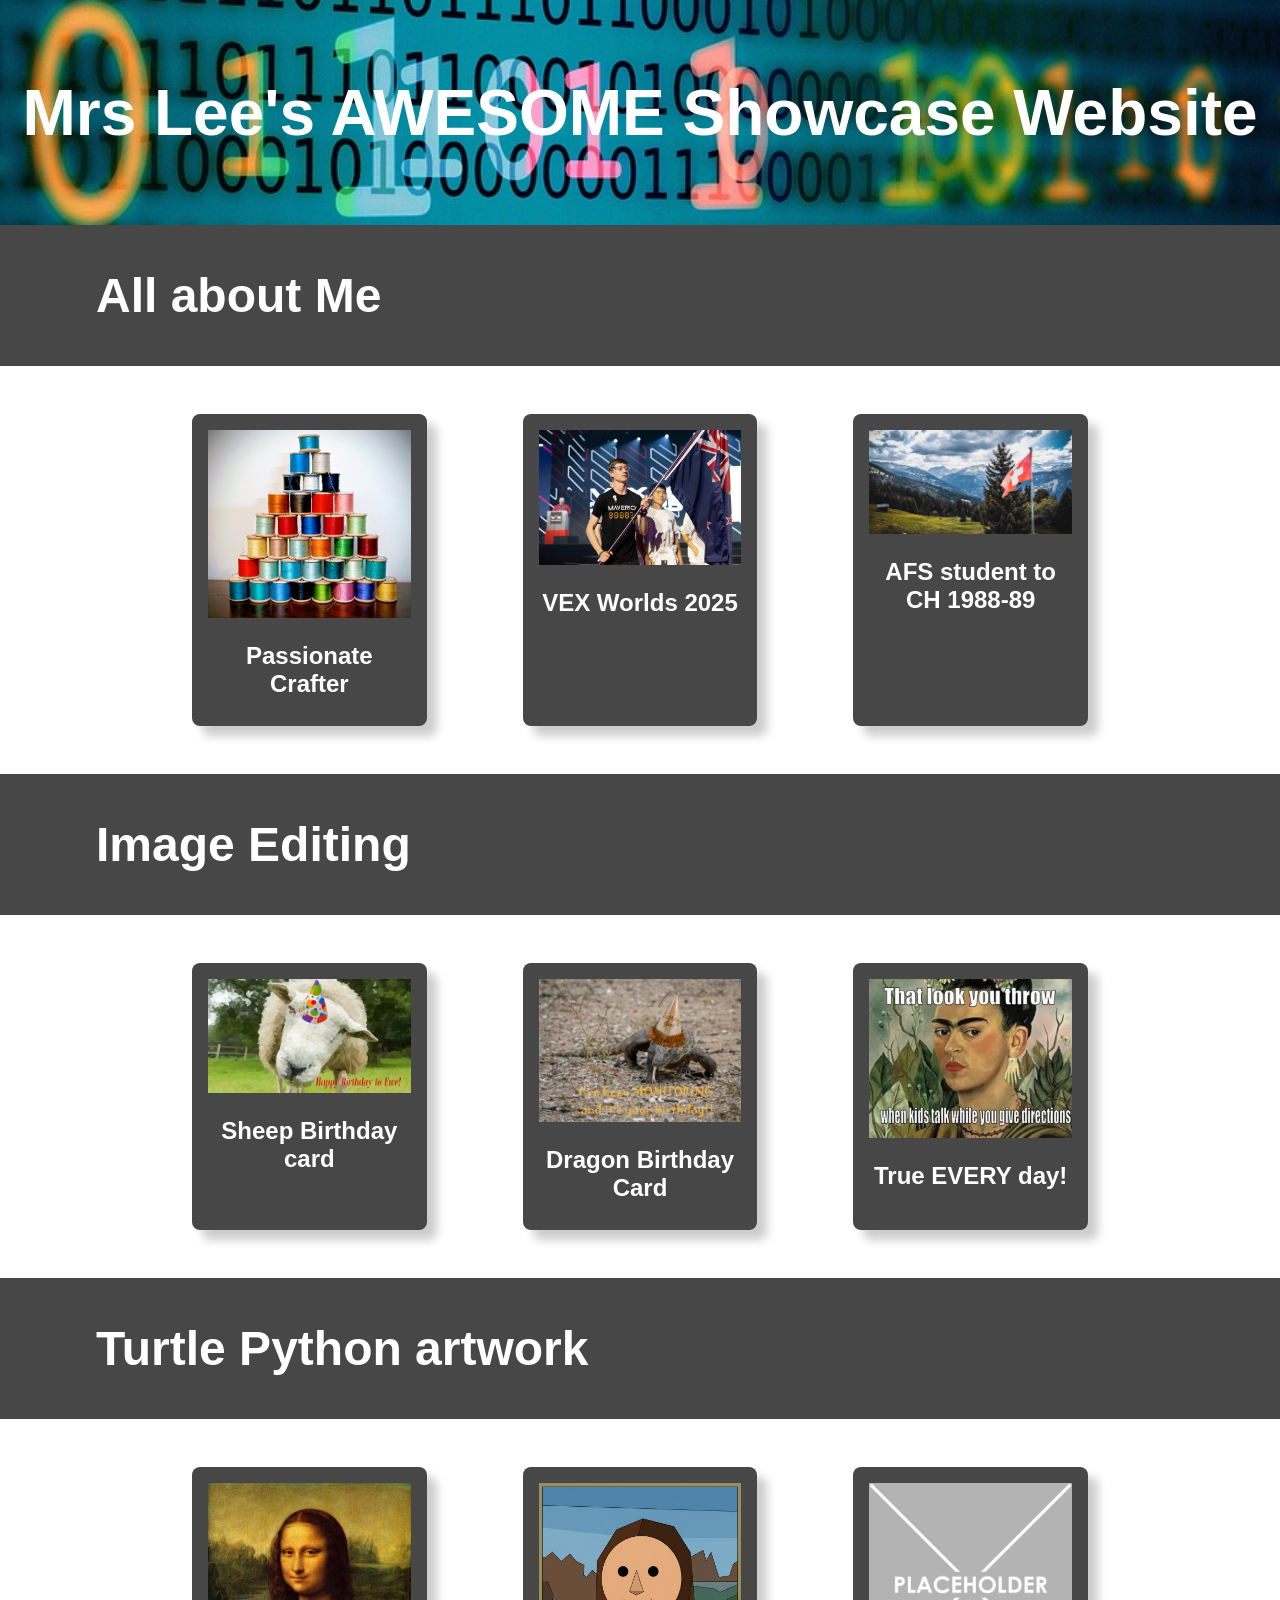
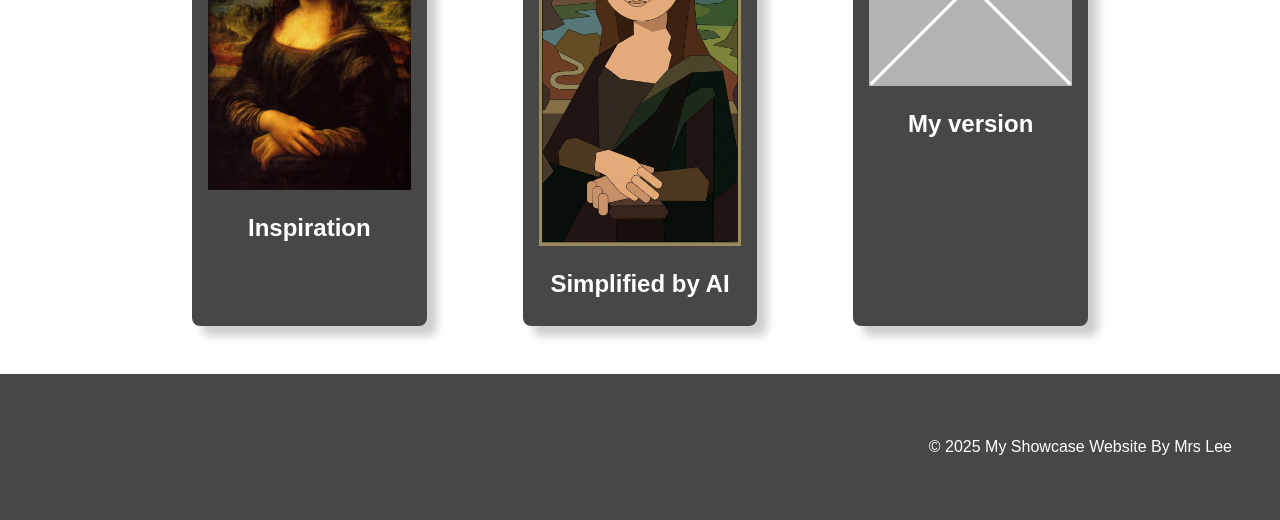
<file: index.html>
<!DOCTYPE html>
<html lang="en">

<head>
    <meta charset="UTF-8">
    <meta name="viewport" content="width=device-width, initial-scale=1.0">
    <link rel="stylesheet" href="style.css">
    <title>Mrs Lee's Showcase Website</title>
</head>
<!-- This is the main body of the website- ALL your content goes AFTER the <body> tag and before the </body> tag -->
<body>

    <!-- The Hero Section -------------------------------------------------------------------------------------- -->
    <section class="hero">
        <div class="hero-text">Mrs Lee's AWESOME Showcase Website</div>
    </section>

<!-- Topic zero ------------------------------------------------------------------------------------------------- -->
    <!-- The About Me Section -->
    <section class="topic">
        <!-- the topic title a big bar with text in it -->
        <div class="topic-title">
            <h1>All about Me</h1>
        </div>
        <!-- now a three column grid of images -->
        <div class="topic-content">
            <!-- one "card" which includes an image with a text below it -->
            <div class="topic-card">
                <img src="images/cottons.jpg" alt="change this too!">
                <h2 class="topic-card-text">Passionate Crafter</h2>
            </div>
            <div class="topic-card">
                <img src="images/vex-worlds.jpg" alt="change this too!">
                <h2 class="topic-card-text">VEX Worlds 2025</h2>
            </div>
            <div class="topic-card">
                <img src="images/swiss-flag.jpg" alt="change this too!">
                <h2 class="topic-card-text">AFS student to CH 1988-89</h2>
            </div>
        </div>
    </section>
<!-- End of topic zero------------------------------------------------------------------------------------------ -->


<!-- Topic one ------------------------------------------------------------------------------------------------- -->
    <!-- The First Topic Section -->
    <section class="topic">
        <!-- the topic title a big bar with text in it -->
        <div class="topic-title">
            <h1>Image Editing</h1>
        </div>
        <!-- now a three column grid of images -->
        <div class="topic-content">
            <!-- one "card" which includes an image with a text below it -->
            <div class="topic-card">
                <img src="images/sheep-card-2026.png" alt="change this too!">
                <h2 class="topic-card-text">Sheep Birthday card</h2>
            </div>
            <div class="topic-card">
                <img src="images/dragon-card-2026.png" alt="change this too!">
                <h2 class="topic-card-text">Dragon Birthday Card</h2>
            </div>
            <div class="topic-card">
                <img src="images/teacher-meme.webp" alt="change this too!">
                <h2 class="topic-card-text">True EVERY day!</h2>
            </div>
        </div>
    </section>
<!-- End of topic one------------------------------------------------------------------------------------------ -->

<!-- Topic two ------------------------------------------------------------------------------------------------- -->
    <!-- The Second Topic Section -->
    <section class="topic">
        <!-- the topic title a big bar with text in it -->
        <div class="topic-title">
            <h1>Turtle Python artwork</h1>
        </div>
        <!-- now a three column grid of images -->
        <div class="topic-content">
            <!-- one "card" which includes an image with a text below it -->
            <div class="topic-card">
                <img src="images/mona-lisa-orginal.webp" alt="change this too!">
                <h2 class="topic-card-text">Inspiration</h2>
            </div>
            <div class="topic-card">
                <img src="images/mona-lisa-simplified.jpg" alt="change this too!">
                <h2 class="topic-card-text">Simplified by AI</h2>
            </div>
            <div class="topic-card">
                <img src="images/placeholder-1024x1024.png" alt="change this too!">
                <h2 class="topic-card-text">My version</h2>
            </div>
        </div>
    </section>
<!-- End of topic two------------------------------------------------------------------------------------------ -->


<!-- Copy and paste the section from above to make your next section -->



    <!-- A Simple Website Footer ------------------------------------------------------------------------------ -->
    <footer class="footer">
        <p>&copy; 2025 My Showcase Website By Mrs Lee</p>
    </footer>

<!-- The end of the whole page- no more content after this! -->
</body>
</html>
</file>
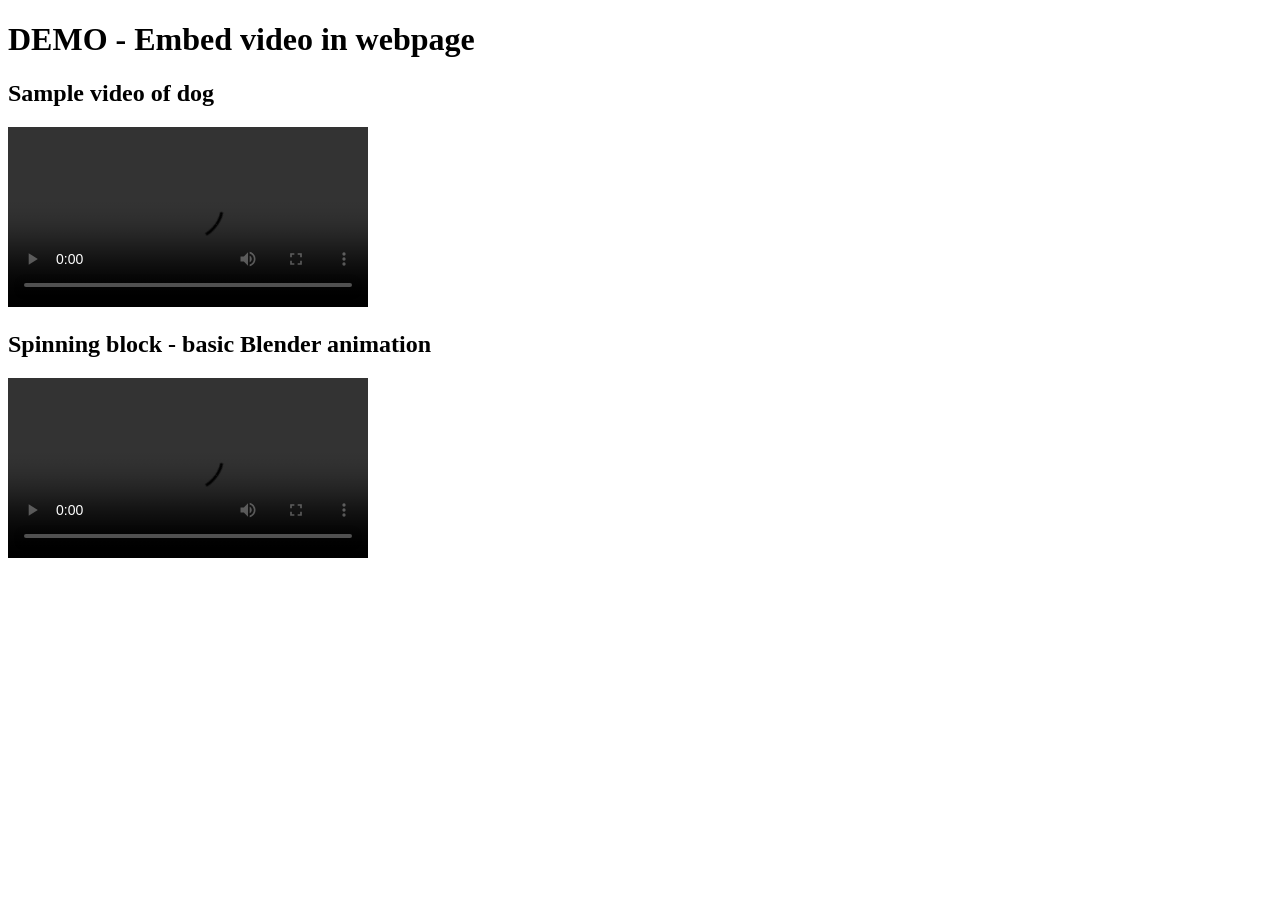
<file: test-video.html>
<!DOCTYPE html>
<html lang="en">
<head>
    <meta charset="UTF-8">
    <meta name="viewport" content="width=device-width, initial-scale=1.0">
    <title>Test embedding a video</title>
</head>
<body>

<h1>DEMO - Embed video in webpage</h1>

    <h2>Sample video of dog</h2>
    
    <video controls width="360">
        <source src="videos/cute-dog-demo.mp4" type="video/mp4">
        Your browser does not support HTML video.
    </video>


    <h2>Spinning block - basic Blender animation</h2>
    
    <video controls width="360">
        <source src="models/spinning-block.mp4" type="video/mp4">
        Your browser does not support HTML video.
    </video>

</body>
</html>
</file>
<file: style.css>
/* A simple css reset */
body,
html {
    margin: 0;
    padding: 0;
    height: 100%;
    /* The Font Family- Really important!! */
    font-family: Arial, sans-serif;
    box-sizing: border-box;
}

/* reset for images to ensure they ar 100% of the parent container width */
img {
    width: 100%;
}

/* The hero section styling- use your OWN Hero Image URL here */
.hero {
    background-image: url('images/banner.png');
    height: 25vh;
    background-size: cover;
    background-position: center;
    display: flex;
    justify-content: center;
    align-items: center;
    color: white;
    text-align: center;
    position: relative;
}

/* BIG text styling for the hero section text */
.hero-text {
    font-size: 4em;
    font-weight: bold;
}

/* nice big font on a banner style background */
.topic-title{
    color: white;
    font-size: 2em;
    padding: 0.1em 3em;
    background-color: rgb(71, 71, 71);
}

/* Three column grid with a nice big gap */
.topic-content{
    display: grid;
    grid-template-columns: repeat(3, 1fr);
    gap: 6em;
    /* bring the whole section in off the sides of the page */
    width: 70%;
    /* top margin of 3em and center right/left */
    margin: 3em auto;
}

/* Styling for the individual topic cards rounded edges background color and a drop shadow */
.topic-card{
    background-color: rgb(71, 71, 71);
    color: white;
    padding: 1em;
    border-radius: 0.5em;
    box-shadow: 10px 10px 10px rgba(0, 0, 0, 0.2);
}

/* Styling for the topic card titles */
.topic-card-text{
    font-size: 1.5em;
    margin-bottom: 0.5em;
    /* center align text */
    text-align: center;
}


/* Styling for a footer section to take a bit of spcae at the bottom of the page */
.footer{
    background-color: rgb(71, 71, 71);
    color: white;
    text-align: right;
    padding: 3em 3em;
}
</file>
